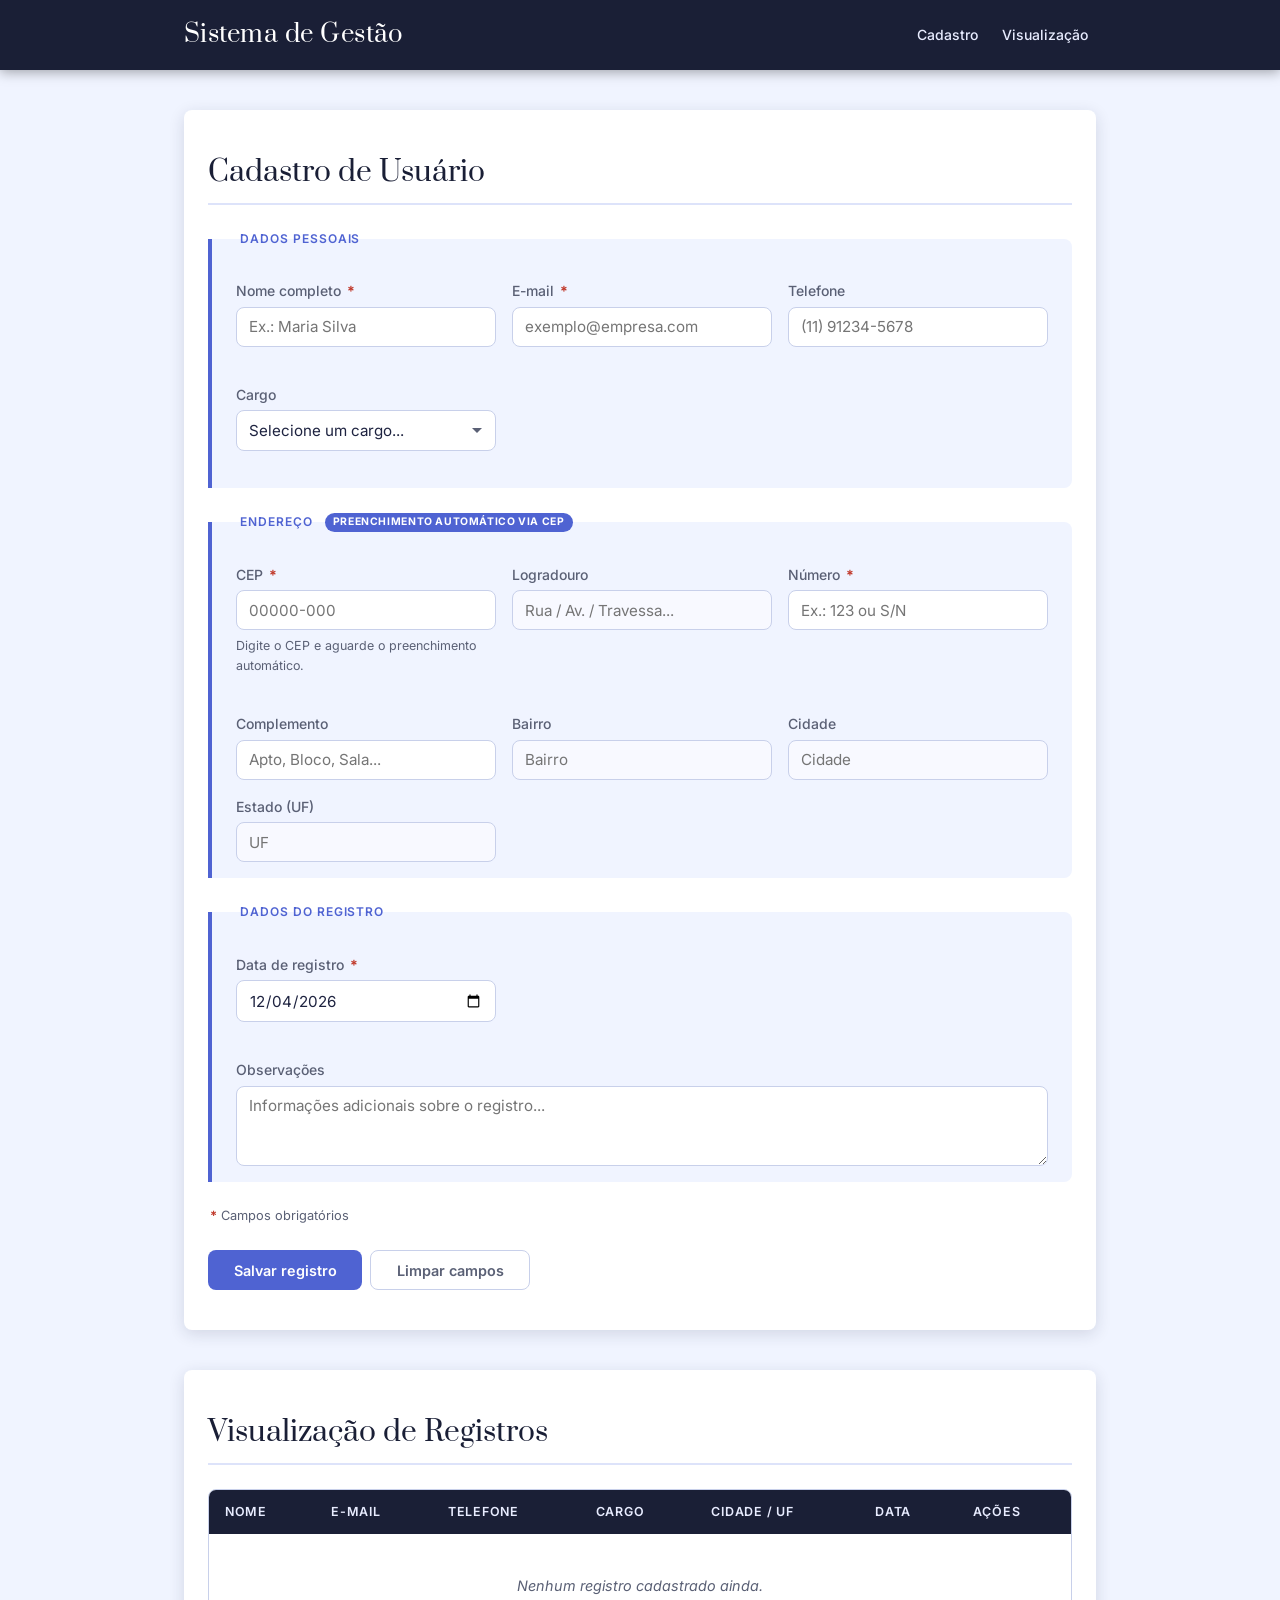
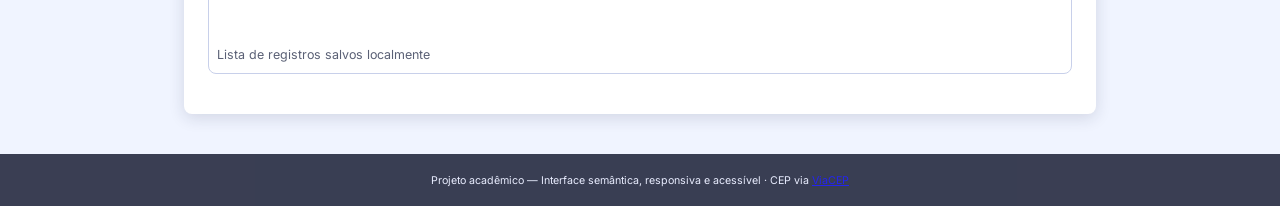
<file: Atividade Assincrona 2/index.html>
<!doctype html>
<html lang="pt-BR">
<head>
  <meta charset="utf-8" />
  <meta name="viewport" content="width=device-width, initial-scale=1" />
  <meta name="description" content="Sistema de Gestão — Cadastro e visualização de registros de usuários." />
  <title>Sistema de Gestão — Cadastro</title>
  <link rel="preconnect" href="https://fonts.googleapis.com">
  <link rel="preconnect" href="https://fonts.gstatic.com" crossorigin>
  <link href="https://fonts.googleapis.com/css2?family=Inter:wght@400;500;600&family=Prata&display=swap" rel="stylesheet">
  <link rel="stylesheet" href="styles.css">
</head>
<body>

  <header class="site-header">
    <div class="container">
      <h1>Sistema de Gestão</h1>
      <nav aria-label="Menu principal">
        <ul class="nav">
          <li><a href="#cadastro">Cadastro</a></li>
          <li><a href="#visualizacao">Visualização</a></li>
        </ul>
      </nav>
    </div>
  </header>

  <main class="container">

    <section id="cadastro" aria-labelledby="cadastro-title">
      <h2 id="cadastro-title">Cadastro de Usuário</h2>

      <!--
        novalidate: desativa a validação nativa do navegador para que
        todo o feedback seja controlado pelo módulo validacao.js,
        permitindo mensagens de erro customizadas e acessíveis.
      -->
      <form id="formCadastro" novalidate>

        <!-- ── Fieldset 1: Dados pessoais ── -->
        <fieldset>
          <legend>Dados pessoais</legend>
          <div class="form-grid">

            <div class="form-group">
              <label for="nome">Nome completo <span class="obrigatorio" aria-hidden="true">*</span></label>
              <input id="nome" name="nome" type="text"
                     required aria-required="true" minlength="3"
                     placeholder="Ex.: Maria Silva"
                     autocomplete="name" />
              <!-- Elemento de erro vinculado via aria-describedby no JS -->
              <span class="campo-erro" id="erro-nome" role="alert" aria-live="assertive"></span>
            </div>

            <div class="form-group">
              <label for="email">E-mail <span class="obrigatorio" aria-hidden="true">*</span></label>
              <input id="email" name="email" type="email"
                     required aria-required="true"
                     placeholder="exemplo@empresa.com"
                     autocomplete="email" />
              <span class="campo-erro" id="erro-email" role="alert" aria-live="assertive"></span>
            </div>

            <div class="form-group">
              <label for="telefone">Telefone</label>
              <input id="telefone" name="telefone" type="tel"
                     placeholder="(11) 91234-5678"
                     autocomplete="tel" />
              <span class="campo-erro" id="erro-telefone" role="alert" aria-live="assertive"></span>
            </div>

            <div class="form-group">
              <label for="cargo">Cargo</label>
              <select id="cargo" name="cargo">
                <option value="">Selecione um cargo...</option>
                <option value="Analista">Analista</option>
                <option value="Gerente">Gerente</option>
                <option value="Estagiário">Estagiário</option>
                <option value="Outro">Outro</option>
              </select>
              <span class="campo-erro" id="erro-cargo" role="alert" aria-live="assertive"></span>
            </div>

          </div>
        </fieldset>

        <!-- ── Fieldset 2: Endereço (com busca assíncrona via ViaCEP) ── -->
        <fieldset>
          <legend>Endereço <span class="badge-ajax">preenchimento automático via CEP</span></legend>
          <div class="form-grid">

            <div class="form-group">
              <label for="cep">CEP <span class="obrigatorio" aria-hidden="true">*</span></label>
              <!--
                O campo CEP dispara o evento "blur" (foco perdido),
                que aciona a função buscarCEP() → fetch() → ViaCEP API.
                aria-describedby aponta para a dica de uso.
              -->
              <div class="input-suffix-wrap">
                <input id="cep" name="cep" type="text"
                       required aria-required="true"
                       maxlength="9" placeholder="00000-000"
                       autocomplete="postal-code"
                       aria-describedby="cep-hint" />
                <span id="cep-spinner" class="spinner" aria-hidden="true" hidden></span>
              </div>
              <span id="cep-hint" class="campo-dica">Digite o CEP e aguarde o preenchimento automático.</span>
              <span class="campo-erro" id="erro-cep" role="alert" aria-live="assertive"></span>
            </div>

            <div class="form-group">
              <label for="logradouro">Logradouro</label>
              <input id="logradouro" name="logradouro" type="text"
                     placeholder="Rua / Av. / Travessa..."
                     autocomplete="street-address" readonly />
            </div>

            <div class="form-group">
              <label for="numero">Número <span class="obrigatorio" aria-hidden="true">*</span></label>
              <input id="numero" name="numero" type="text"
                     required aria-required="true"
                     placeholder="Ex.: 123 ou S/N" />
              <span class="campo-erro" id="erro-numero" role="alert" aria-live="assertive"></span>
            </div>

            <div class="form-group">
              <label for="complemento">Complemento</label>
              <input id="complemento" name="complemento" type="text"
                     placeholder="Apto, Bloco, Sala..." />
            </div>

            <div class="form-group">
              <label for="bairro">Bairro</label>
              <input id="bairro" name="bairro" type="text"
                     placeholder="Bairro" readonly />
            </div>

            <div class="form-group">
              <label for="cidade">Cidade</label>
              <input id="cidade" name="cidade" type="text"
                     placeholder="Cidade" readonly />
            </div>

            <div class="form-group">
              <label for="uf">Estado (UF)</label>
              <input id="uf" name="uf" type="text"
                     maxlength="2" placeholder="UF" readonly />
            </div>

          </div>
        </fieldset>

        <!-- ── Fieldset 3: Dados do registro ── -->
        <fieldset>
          <legend>Dados do registro</legend>
          <div class="form-grid">

            <div class="form-group">
              <label for="data">Data de registro <span class="obrigatorio" aria-hidden="true">*</span></label>
              <input id="data" name="data" type="date"
                     required aria-required="true" />
              <span class="campo-erro" id="erro-data" role="alert" aria-live="assertive"></span>
            </div>

            <div class="form-group fullwidth">
              <label for="observacoes">Observações</label>
              <textarea id="observacoes" name="observacoes" rows="3"
                placeholder="Informações adicionais sobre o registro..."></textarea>
            </div>

          </div>
        </fieldset>

        <p class="legenda-obrigatorio"><span class="obrigatorio" aria-hidden="true">*</span> Campos obrigatórios</p>

        <div class="form-actions">
          <button type="submit">Salvar registro</button>
          <button type="reset">Limpar campos</button>
        </div>

        <div id="mensagem" role="status" aria-live="polite" class="sr-only"></div>

      </form>
    </section>

    <!-- ── Seção de visualização ── -->
    <section id="visualizacao" aria-labelledby="visualizacao-title">
      <h2 id="visualizacao-title">Visualização de Registros</h2>

      <div class="table-wrap" aria-live="polite">
        <table id="tabelaRegistros">
          <caption>Lista de registros salvos localmente</caption>
          <thead>
            <tr>
              <th scope="col">Nome</th>
              <th scope="col">E-mail</th>
              <th scope="col">Telefone</th>
              <th scope="col">Cargo</th>
              <th scope="col">Cidade / UF</th>
              <th scope="col">Data</th>
              <th scope="col">Ações</th>
            </tr>
          </thead>
          <tbody>
            <!-- Linhas inseridas dinamicamente via JavaScript -->
          </tbody>
        </table>
      </div>
    </section>

  </main>

  <footer class="site-footer">
    <div class="container">
      <small>Projeto acadêmico — Interface semântica, responsiva e acessível · CEP via <a href="https://viacep.com.br" target="_blank" rel="noopener">ViaCEP</a></small>
    </div>
  </footer>

  <!-- Módulos JS carregados com defer para não bloquear o parser -->
  <script src="validacao.js?v=2" defer></script>
  <script src="cep.js?v=2" defer></script>
  <script src="script.js?v=2" defer></script>
</body>
</html>
</file>
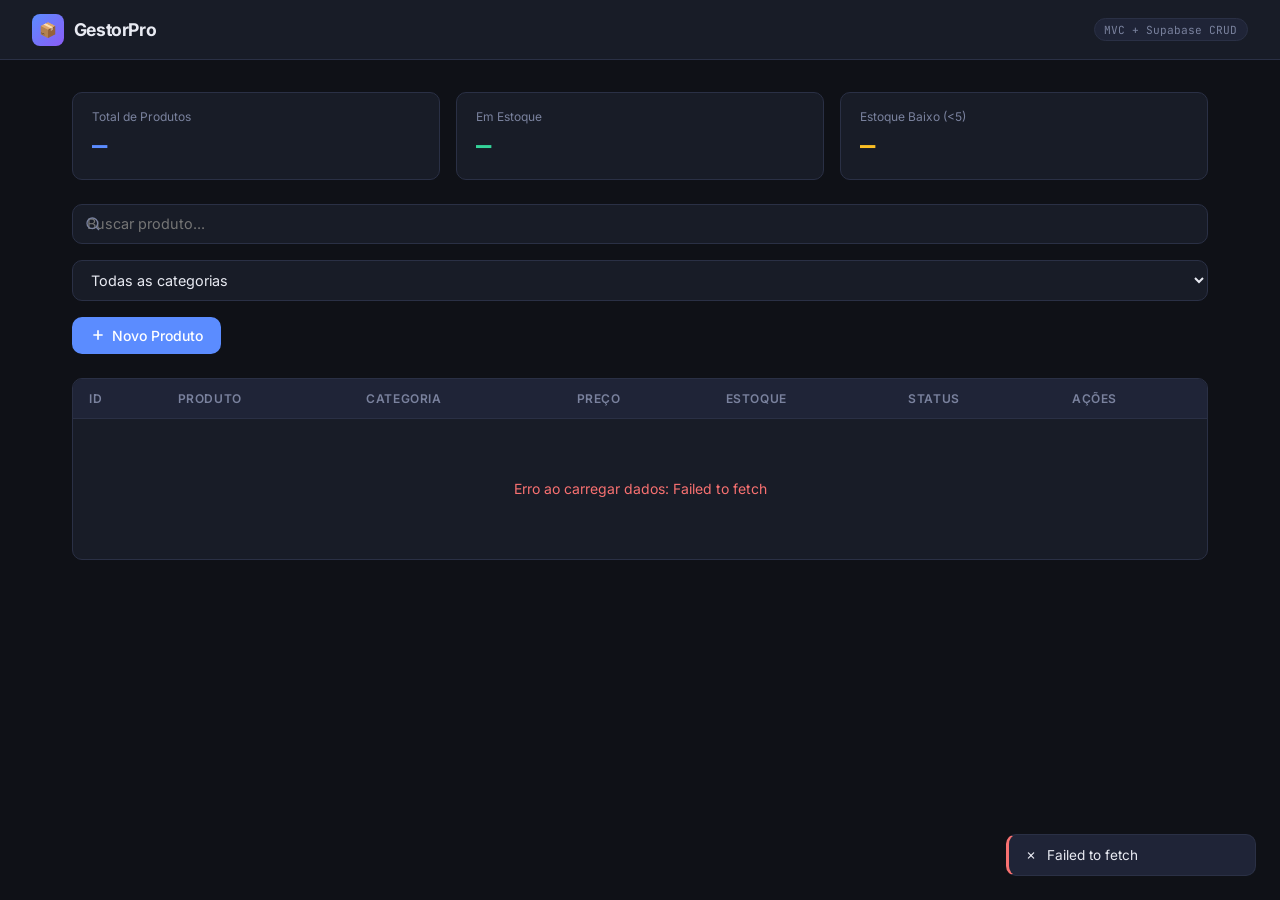
<file: Atividade Assincrona 4/public/index.html>
<!DOCTYPE html>
<html lang="pt-BR">
<head>
    <meta charset="UTF-8" />
    <meta name="viewport" content="width=device-width, initial-scale=1.0" />
    <title>GestorPro — Sistema de Gestão de Produtos</title>
    <link rel="preconnect" href="https://fonts.googleapis.com" />
    <link href="https://fonts.googleapis.com/css2?family=Inter:wght@300;400;500;600;700&family=JetBrains+Mono:wght@400;500&display=swap" rel="stylesheet" />
    <style>
        *, *::before, *::after { box-sizing: border-box; margin: 0; padding: 0; }

        :root {
            --bg: #0f1117;
            --surface: #181c27;
            --surface2: #1f2437;
            --border: #2a3045;
            --accent: #5b8cff;
            --accent-soft: rgba(91,140,255,.12);
            --green: #34d399;
            --red: #f87171;
            --yellow: #fbbf24;
            --text: #e8eaf2;
            --text-muted: #7a829e;
            --text-dim: #4a5270;
            --radius: 10px;
            --font: 'Inter', sans-serif;
            --mono: 'JetBrains Mono', monospace;
        }

        body {
            font-family: var(--font);
            background: var(--bg);
            color: var(--text);
            min-height: 100vh;
            display: flex;
            flex-direction: column;
        }

        /* ── Header ── */
        header {
            background: var(--surface);
            border-bottom: 1px solid var(--border);
            padding: 0 2rem;
            display: flex;
            align-items: center;
            justify-content: space-between;
            height: 60px;
            position: sticky;
            top: 0;
            z-index: 100;
        }
        .logo {
            display: flex;
            align-items: center;
            gap: .6rem;
            font-weight: 700;
            font-size: 1.1rem;
            letter-spacing: -.02em;
        }
        .logo-icon {
            width: 32px; height: 32px;
            background: linear-gradient(135deg, var(--accent), #8b5cf6);
            border-radius: 8px;
            display: flex; align-items: center; justify-content: center;
            font-size: .9rem;
        }
        .header-tag {
            font-family: var(--mono);
            font-size: .7rem;
            color: var(--text-muted);
            background: var(--surface2);
            border: 1px solid var(--border);
            padding: .2rem .6rem;
            border-radius: 20px;
        }

        /* ── Layout ── */
        main { flex: 1; max-width: 1200px; margin: 0 auto; width: 100%; padding: 2rem; }

        /* ── Toolbar ── */
        .toolbar {
            display: flex; gap: 1rem; align-items: center;
            margin-bottom: 1.5rem; flex-wrap: wrap;
        }
        .search-wrap {
            flex: 1; min-width: 220px; position: relative;
        }
        .search-wrap svg {
            position: absolute; left: .8rem; top: 50%; transform: translateY(-50%);
            color: var(--text-muted); pointer-events: none;
        }
        input[type="text"], input[type="number"], textarea, select {
            background: var(--surface);
            border: 1px solid var(--border);
            color: var(--text);
            border-radius: var(--radius);
            font-family: var(--font);
            font-size: .9rem;
            outline: none;
            transition: border-color .15s;
        }
        input[type="text"]:focus, input[type="number"]:focus,
        textarea:focus, select:focus {
            border-color: var(--accent);
        }
        .search-input {
            width: 100%; padding: .6rem .8rem .6rem 2.4rem;
        }
        select { padding: .6rem .8rem; cursor: pointer; }
        select option { background: var(--surface2); }

        /* ── Buttons ── */
        .btn {
            display: inline-flex; align-items: center; gap: .4rem;
            padding: .6rem 1.1rem; border-radius: var(--radius);
            font-family: var(--font); font-size: .875rem; font-weight: 500;
            border: none; cursor: pointer; transition: all .15s; white-space: nowrap;
        }
        .btn-primary { background: var(--accent); color: #fff; }
        .btn-primary:hover { background: #4a7df0; }
        .btn-ghost { background: var(--surface2); color: var(--text); border: 1px solid var(--border); }
        .btn-ghost:hover { border-color: var(--accent); color: var(--accent); }
        .btn-danger { background: rgba(248,113,113,.12); color: var(--red); border: 1px solid rgba(248,113,113,.2); }
        .btn-danger:hover { background: rgba(248,113,113,.2); }
        .btn-sm { padding: .35rem .7rem; font-size: .8rem; }
        .btn:disabled { opacity: .5; cursor: not-allowed; }

        /* ── Stats ── */
        .stats {
            display: grid; grid-template-columns: repeat(auto-fit, minmax(160px, 1fr));
            gap: 1rem; margin-bottom: 1.5rem;
        }
        .stat-card {
            background: var(--surface); border: 1px solid var(--border);
            border-radius: var(--radius); padding: 1rem 1.2rem;
        }
        .stat-label { font-size: .75rem; color: var(--text-muted); margin-bottom: .3rem; }
        .stat-value { font-size: 1.6rem; font-weight: 700; font-family: var(--mono); }
        .stat-value.blue { color: var(--accent); }
        .stat-value.green { color: var(--green); }
        .stat-value.yellow { color: var(--yellow); }

        /* ── Table ── */
        .table-wrap {
            background: var(--surface); border: 1px solid var(--border);
            border-radius: var(--radius); overflow: hidden;
        }
        table { width: 100%; border-collapse: collapse; }
        thead { background: var(--surface2); }
        th {
            padding: .75rem 1rem; text-align: left;
            font-size: .75rem; font-weight: 600; color: var(--text-muted);
            text-transform: uppercase; letter-spacing: .05em;
            border-bottom: 1px solid var(--border);
        }
        td {
            padding: .85rem 1rem; font-size: .875rem;
            border-bottom: 1px solid var(--border);
            vertical-align: middle;
        }
        tr:last-child td { border-bottom: none; }
        tr:hover td { background: rgba(255,255,255,.02); }

        .badge {
            display: inline-flex; align-items: center; gap: .3rem;
            padding: .2rem .6rem; border-radius: 20px; font-size: .72rem; font-weight: 500;
        }
        .badge-active { background: rgba(52,211,153,.12); color: var(--green); }
        .badge-inactive { background: rgba(248,113,113,.12); color: var(--red); }
        .badge-cat { background: var(--accent-soft); color: var(--accent); }

        .price { font-family: var(--mono); font-weight: 600; }
        .stock-low { color: var(--red); }
        .stock-ok { color: var(--green); }

        .actions { display: flex; gap: .4rem; }

        /* ── Modal ── */
        .modal-overlay {
            position: fixed; inset: 0; background: rgba(0,0,0,.6);
            backdrop-filter: blur(4px); z-index: 200;
            display: flex; align-items: center; justify-content: center;
            opacity: 0; pointer-events: none; transition: opacity .2s;
        }
        .modal-overlay.open { opacity: 1; pointer-events: all; }
        .modal {
            background: var(--surface); border: 1px solid var(--border);
            border-radius: 14px; width: 100%; max-width: 520px;
            padding: 1.8rem; transform: translateY(16px); transition: transform .2s;
            max-height: 90vh; overflow-y: auto;
        }
        .modal-overlay.open .modal { transform: translateY(0); }
        .modal-header {
            display: flex; align-items: center; justify-content: space-between;
            margin-bottom: 1.4rem;
        }
        .modal-title { font-size: 1.05rem; font-weight: 600; }
        .modal-close {
            background: var(--surface2); border: 1px solid var(--border);
            color: var(--text-muted); border-radius: 6px;
            width: 30px; height: 30px; cursor: pointer;
            display: flex; align-items: center; justify-content: center; font-size: 1rem;
        }
        .modal-close:hover { color: var(--text); }

        .form-grid { display: grid; gap: 1rem; }
        .form-row { display: grid; grid-template-columns: 1fr 1fr; gap: 1rem; }
        .form-group { display: flex; flex-direction: column; gap: .4rem; }
        label { font-size: .8rem; font-weight: 500; color: var(--text-muted); }
        input[type="text"], input[type="number"], textarea, select { width: 100%; padding: .65rem .85rem; }
        textarea { resize: vertical; min-height: 70px; }

        .form-actions {
            display: flex; gap: .75rem; justify-content: flex-end; margin-top: 1.2rem;
        }

        /* ── Toast ── */
        #toast-container {
            position: fixed; bottom: 1.5rem; right: 1.5rem; z-index: 300;
            display: flex; flex-direction: column; gap: .5rem;
        }
        .toast {
            background: var(--surface2); border: 1px solid var(--border);
            border-radius: var(--radius); padding: .75rem 1rem;
            font-size: .85rem; display: flex; align-items: center; gap: .6rem;
            animation: slideIn .2s ease; min-width: 250px;
        }
        .toast.success { border-left: 3px solid var(--green); }
        .toast.error { border-left: 3px solid var(--red); }
        @keyframes slideIn { from { opacity:0; transform:translateX(20px); } to { opacity:1; transform:none; } }

        /* ── Empty / Loading ── */
        .empty {
            text-align: center; padding: 3rem 1rem; color: var(--text-muted);
        }
        .empty svg { margin-bottom: .8rem; opacity: .3; }
        .spinner {
            width: 32px; height: 32px; border: 3px solid var(--border);
            border-top-color: var(--accent); border-radius: 50%;
            animation: spin .7s linear infinite; margin: 2rem auto;
        }
        @keyframes spin { to { transform: rotate(360deg); } }

        /* ── Confirm modal ── */
        .confirm-body { text-align: center; padding: .5rem 0 1rem; }
        .confirm-body p { color: var(--text-muted); font-size: .9rem; margin-top: .5rem; }
        .confirm-name { color: var(--text); font-weight: 600; }

        @media (max-width: 640px) {
            main { padding: 1rem; }
            .form-row { grid-template-columns: 1fr; }
            th:nth-child(3), td:nth-child(3) { display: none; }
        }
    </style>
</head>
<body>

<header>
    <div class="logo">
        <div class="logo-icon">📦</div>
        GestorPro
    </div>
    <span class="header-tag">MVC + Supabase CRUD</span>
</header>

<main>
    <!-- Stats -->
    <div class="stats" id="stats">
        <div class="stat-card">
            <div class="stat-label">Total de Produtos</div>
            <div class="stat-value blue" id="stat-total">—</div>
        </div>
        <div class="stat-card">
            <div class="stat-label">Em Estoque</div>
            <div class="stat-value green" id="stat-instock">—</div>
        </div>
        <div class="stat-card">
            <div class="stat-label">Estoque Baixo (&lt;5)</div>
            <div class="stat-value yellow" id="stat-low">—</div>
        </div>
    </div>

    <!-- Toolbar -->
    <div class="toolbar">
        <div class="search-wrap">
            <svg width="16" height="16" fill="none" stroke="currentColor" stroke-width="2" viewBox="0 0 24 24">
                <circle cx="11" cy="11" r="8"/><path d="m21 21-4.35-4.35"/>
            </svg>
            <input class="search-input" type="text" id="search" placeholder="Buscar produto..." />
        </div>
        <select id="filter-cat">
            <option value="">Todas as categorias</option>
        </select>
        <button class="btn btn-primary" id="btn-new">
            <svg width="16" height="16" fill="none" stroke="currentColor" stroke-width="2.5" viewBox="0 0 24 24"><path d="M12 5v14M5 12h14"/></svg>
            Novo Produto
        </button>
    </div>

    <!-- Table -->
    <div class="table-wrap">
        <table>
            <thead>
                <tr>
                    <th>ID</th>
                    <th>Produto</th>
                    <th>Categoria</th>
                    <th>Preço</th>
                    <th>Estoque</th>
                    <th>Status</th>
                    <th>Ações</th>
                </tr>
            </thead>
            <tbody id="table-body">
                <tr><td colspan="7"><div class="spinner"></div></td></tr>
            </tbody>
        </table>
    </div>
</main>

<!-- Modal: Form -->
<div class="modal-overlay" id="modal-form">
    <div class="modal">
        <div class="modal-header">
            <span class="modal-title" id="modal-title">Novo Produto</span>
            <button class="modal-close" id="btn-close-form">✕</button>
        </div>
        <div class="form-grid">
            <div class="form-group">
                <label for="f-nome">Nome do Produto *</label>
                <input type="text" id="f-nome" placeholder="Ex: Notebook Dell Inspiron" />
            </div>
            <div class="form-group">
                <label for="f-descricao">Descrição</label>
                <textarea id="f-descricao" placeholder="Descrição do produto..."></textarea>
            </div>
            <div class="form-row">
                <div class="form-group">
                    <label for="f-preco">Preço (R$) *</label>
                    <input type="number" id="f-preco" step="0.01" min="0" placeholder="0,00" />
                </div>
                <div class="form-group">
                    <label for="f-estoque">Qtd. Estoque *</label>
                    <input type="number" id="f-estoque" min="0" placeholder="0" />
                </div>
            </div>
            <div class="form-row">
                <div class="form-group">
                    <label for="f-categoria">Categoria</label>
                    <select id="f-categoria">
                        <option value="">Sem categoria</option>
                    </select>
                </div>
                <div class="form-group">
                    <label for="f-ativo">Status</label>
                    <select id="f-ativo">
                        <option value="true">Ativo</option>
                        <option value="false">Inativo</option>
                    </select>
                </div>
            </div>
        </div>
        <div class="form-actions">
            <button class="btn btn-ghost" id="btn-cancel-form">Cancelar</button>
            <button class="btn btn-primary" id="btn-save">Salvar</button>
        </div>
    </div>
</div>

<!-- Modal: Confirm Delete -->
<div class="modal-overlay" id="modal-confirm">
    <div class="modal" style="max-width:380px">
        <div class="modal-header">
            <span class="modal-title">Confirmar exclusão</span>
            <button class="modal-close" id="btn-close-confirm">✕</button>
        </div>
        <div class="confirm-body">
            <svg width="44" height="44" fill="none" stroke="#f87171" stroke-width="1.5" viewBox="0 0 24 24">
                <path d="M12 9v4m0 4h.01M10.29 3.86 1.82 18a2 2 0 0 0 1.71 3h16.94a2 2 0 0 0 1.71-3L13.71 3.86a2 2 0 0 0-3.42 0z"/>
            </svg>
            <p>Deseja excluir o produto<br/><span class="confirm-name" id="confirm-name"></span>?<br/>Esta ação não pode ser desfeita.</p>
        </div>
        <div class="form-actions">
            <button class="btn btn-ghost" id="btn-cancel-confirm">Cancelar</button>
            <button class="btn btn-danger" id="btn-confirm-delete">Excluir</button>
        </div>
    </div>
</div>

<!-- Toast container -->
<div id="toast-container"></div>

<script type="module">
// ══════════════════════════════════════════════════════════════
// View Layer (V do MVC)
// Responsável pela renderização da interface e interação com o usuário.
// Delega toda lógica de negócio ao Controller.
// ══════════════════════════════════════════════════════════════

import { ProdutoController } from '../src/controllers/ProdutoController.js';

const controller = new ProdutoController();

// ── State ──────────────────────────────────────────────────────
let produtos = [];
let categorias = [];
let editingId = null;
let deletingId = null;
let deleteTimer = null;

// ── DOM refs ──────────────────────────────────────────────────
const tbody = document.getElementById('table-body');
const searchInput = document.getElementById('search');
const filterCat = document.getElementById('filter-cat');
const modalForm = document.getElementById('modal-form');
const modalConfirm = document.getElementById('modal-confirm');
const modalTitle = document.getElementById('modal-title');
const confirmName = document.getElementById('confirm-name');

// ── Toast ──────────────────────────────────────────────────────
function toast(msg, type = 'success') {
    const el = document.createElement('div');
    el.className = `toast ${type}`;
    el.innerHTML = `<span>${type === 'success' ? '✓' : '✗'}</span> ${msg}`;
    document.getElementById('toast-container').appendChild(el);
    setTimeout(() => el.remove(), 3500);
}

// ── Modal helpers ──────────────────────────────────────────────
function openModal(el)  { el.classList.add('open'); }
function closeModal(el) { el.classList.remove('open'); }

// ── Render stats ───────────────────────────────────────────────
function renderStats(list) {
    document.getElementById('stat-total').textContent = list.length;
    document.getElementById('stat-instock').textContent = list.filter(p => p.quantidade_estoque > 0).length;
    document.getElementById('stat-low').textContent = list.filter(p => p.quantidade_estoque > 0 && p.quantidade_estoque < 5).length;
}

// ── Render table ───────────────────────────────────────────────
function renderTable(list) {
    renderStats(list);

    const catFilter = filterCat.value;
    const filtered = catFilter ? list.filter(p => String(p.categoria_id) === catFilter) : list;

    if (!filtered.length) {
        tbody.innerHTML = `
            <tr><td colspan="7">
                <div class="empty">
                    <svg width="40" height="40" fill="none" stroke="currentColor" stroke-width="1.2" viewBox="0 0 24 24">
                        <path d="M20 7H4a2 2 0 0 0-2 2v10a2 2 0 0 0 2 2h16a2 2 0 0 0 2-2V9a2 2 0 0 0-2-2z"/><path d="M16 3H8l-2 4h12l-2-4z"/>
                    </svg>
                    <p>Nenhum produto encontrado.</p>
                </div>
            </td></tr>`;
        return;
    }

    tbody.innerHTML = filtered.map(p => {
        const preco = `R$ ${p.preco.toFixed(2).replace('.', ',')}`;
        const stockClass = p.quantidade_estoque < 5 ? 'stock-low' : 'stock-ok';
        const statusBadge = p.ativo
            ? `<span class="badge badge-active">● Ativo</span>`
            : `<span class="badge badge-inactive">● Inativo</span>`;
        const catBadge = p.categoria_nome
            ? `<span class="badge badge-cat">${p.categoria_nome}</span>`
            : `<span style="color:var(--text-dim)">—</span>`;

        return `
        <tr>
            <td><span style="font-family:var(--mono);color:var(--text-dim)">#${p.id}</span></td>
            <td>
                <div style="font-weight:500">${p.nome}</div>
                ${p.descricao ? `<div style="font-size:.78rem;color:var(--text-muted);margin-top:.2rem">${p.descricao.substring(0,55)}${p.descricao.length>55?'…':''}</div>` : ''}
            </td>
            <td>${catBadge}</td>
            <td><span class="price">${preco}</span></td>
            <td><span class="${stockClass}" style="font-family:var(--mono);font-weight:500">${p.quantidade_estoque}</span></td>
            <td>${statusBadge}</td>
            <td>
                <div class="actions">
                    <button class="btn btn-ghost btn-sm" onclick="editProduto(${p.id})">✎ Editar</button>
                    <button class="btn btn-danger btn-sm" onclick="confirmDelete(${p.id}, '${p.nome.replace(/'/g,"\\'")}')">✕</button>
                </div>
            </td>
        </tr>`;
    }).join('');
}

// ── Populate category selects ──────────────────────────────────
function populateCats(cats) {
    const opts = cats.map(c => `<option value="${c.id}">${c.nome}</option>`).join('');
    filterCat.innerHTML = '<option value="">Todas as categorias</option>' + opts;
    document.getElementById('f-categoria').innerHTML = '<option value="">Sem categoria</option>' + opts;
}

// ── Load all data ──────────────────────────────────────────────
async function loadAll(search = '') {
    tbody.innerHTML = '<tr><td colspan="7"><div class="spinner"></div></td></tr>';
    try {
        [produtos, categorias] = await Promise.all([
            controller.handleRequest('GET_ALL', { search }),
            controller.handleRequest('GET_CATS')
        ]);
        populateCats(categorias);
        renderTable(produtos);
    } catch (e) {
        tbody.innerHTML = `<tr><td colspan="7"><div class="empty"><p style="color:var(--red)">Erro ao carregar dados: ${e.message}</p></div></td></tr>`;
        toast(e.message, 'error');
    }
}

// ── Search debounce ────────────────────────────────────────────
let searchTimer;
searchInput.addEventListener('input', () => {
    clearTimeout(searchTimer);
    searchTimer = setTimeout(() => loadAll(searchInput.value), 350);
});
filterCat.addEventListener('change', () => renderTable(produtos));

// ── Form: open/close ───────────────────────────────────────────
document.getElementById('btn-new').addEventListener('click', () => {
    editingId = null;
    modalTitle.textContent = 'Novo Produto';
    ['f-nome','f-descricao','f-preco','f-estoque'].forEach(id => document.getElementById(id).value = '');
    document.getElementById('f-categoria').value = '';
    document.getElementById('f-ativo').value = 'true';
    openModal(modalForm);
});

['btn-close-form','btn-cancel-form'].forEach(id => {
    document.getElementById(id).addEventListener('click', () => closeModal(modalForm));
});

// ── Edit produto (exposta globalmente para onclick inline) ─────
window.editProduto = async (id) => {
    try {
        const p = await controller.handleRequest('GET_ONE', { id });
        editingId = id;
        modalTitle.textContent = 'Editar Produto';
        document.getElementById('f-nome').value = p.nome;
        document.getElementById('f-descricao').value = p.descricao || '';
        document.getElementById('f-preco').value = p.preco;
        document.getElementById('f-estoque').value = p.quantidade_estoque;
        document.getElementById('f-categoria').value = p.categoria_id || '';
        document.getElementById('f-ativo').value = String(p.ativo);
        openModal(modalForm);
    } catch (e) { toast(e.message, 'error'); }
};

// ── Save (Create / Update) ─────────────────────────────────────
document.getElementById('btn-save').addEventListener('click', async () => {
    const btn = document.getElementById('btn-save');
    const body = {
        nome: document.getElementById('f-nome').value,
        descricao: document.getElementById('f-descricao').value,
        preco: parseFloat(document.getElementById('f-preco').value),
        quantidade_estoque: parseInt(document.getElementById('f-estoque').value),
        categoria_id: document.getElementById('f-categoria').value || null,
        ativo: document.getElementById('f-ativo').value === 'true'
    };

    btn.disabled = true;
    btn.textContent = 'Salvando…';

    try {
        if (editingId) {
            await controller.handleRequest('PUT', { id: editingId, body });
            toast('Produto atualizado com sucesso!');
        } else {
            await controller.handleRequest('POST', { body });
            toast('Produto criado com sucesso!');
        }
        closeModal(modalForm);
        await loadAll(searchInput.value);
    } catch (e) {
        toast(e.message, 'error');
    } finally {
        btn.disabled = false;
        btn.textContent = 'Salvar';
    }
});

// ── Delete confirm ─────────────────────────────────────────────
window.confirmDelete = (id, nome) => {
    deletingId = id;
    confirmName.textContent = nome;
    openModal(modalConfirm);
};

['btn-close-confirm','btn-cancel-confirm'].forEach(id => {
    document.getElementById(id).addEventListener('click', () => closeModal(modalConfirm));
});

document.getElementById('btn-confirm-delete').addEventListener('click', async () => {
    const btn = document.getElementById('btn-confirm-delete');
    btn.disabled = true;
    try {
        const res = await controller.handleRequest('DELETE', { id: deletingId });
        toast(res.message);
        closeModal(modalConfirm);
        await loadAll(searchInput.value);
    } catch (e) {
        toast(e.message, 'error');
    } finally {
        btn.disabled = false;
    }
});

// ── Close modal on backdrop click ──────────────────────────────
[modalForm, modalConfirm].forEach(m => {
    m.addEventListener('click', e => { if (e.target === m) closeModal(m); });
});

// ── Bootstrap ──────────────────────────────────────────────────
loadAll();
</script>
</body>
</html>
</file>
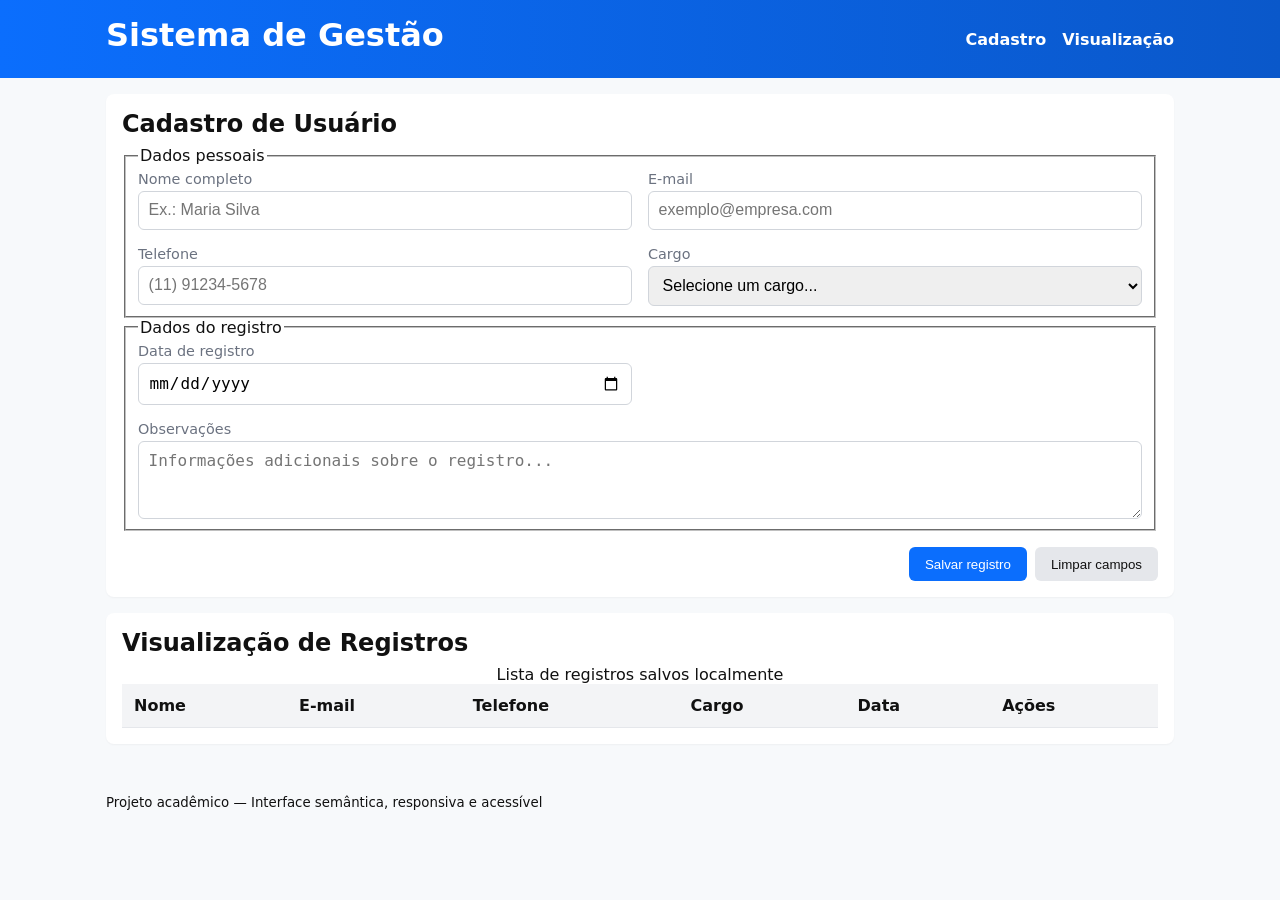
<file: ATIVIDADES/Atividade Assincrona 1/index.html>
<!doctype html>
<html lang="pt-BR">
<head>
  <meta charset="utf-8" />
  <meta name="viewport" content="width=device-width, initial-scale=1" />
  <meta name="description" content="Sistema de Gestão — Cadastro e visualização de registros de usuários." />
  <title>Sistema de Gestão — Cadastro</title>
  <link rel="preconnect" href="https://fonts.googleapis.com">
  <link rel="preconnect" href="https://fonts.gstatic.com" crossorigin>
  <link href="https://fonts.googleapis.com/css2?family=Inter:wght@400;500;600&family=Prata&display=swap" rel="stylesheet">
  <link rel="stylesheet" href="styles.css">
</head>
<body>
 
  <!-- ── Cabeçalho semântico com <header> e <nav> ── -->
  <header class="site-header">
    <div class="container">
      <h1>Sistema de Gestão</h1>
      <nav aria-label="Menu principal">
        <ul class="nav">
          <li><a href="#cadastro">Cadastro</a></li>
          <li><a href="#visualizacao">Visualização</a></li>
        </ul>
      </nav>
    </div>
  </header>
 
  <!-- ── Conteúdo principal: <main> identifica a área central ── -->
  <main class="container">
 
    <!-- ── <section> agrupa conteúdo temático relacionado ── -->
    <section id="cadastro" aria-labelledby="cadastro-title">
      <h2 id="cadastro-title">Cadastro de Usuário</h2>
 
      <!--
        <form>: elemento semântico de coleta de dados.
        novalidate: desativa validação nativa para controle via JS
        com reportValidity(), mantendo feedback acessível.
      -->
      <form id="formCadastro" novalidate>
 
        <!--
          <fieldset> + <legend>: agrupa campos relacionados
          semanticamente, auxiliando leitores de tela a
          contextualizar cada grupo de entradas.
        -->
        <fieldset>
          <legend>Dados pessoais</legend>
          <div class="form-grid">
 
            <div class="form-group">
              <!-- <label for="..."> vincula explicitamente o rótulo ao controle -->
              <label for="nome">Nome completo</label>
              <input
                id="nome" name="nome" type="text"
                required aria-required="true"
                minlength="2"
                placeholder="Ex.: Maria Silva"
                autocomplete="name"
              />
            </div>
 
            <div class="form-group">
              <label for="email">E-mail</label>
              <input
                id="email" name="email" type="email"
                required aria-required="true"
                placeholder="exemplo@empresa.com"
                autocomplete="email"
              />
            </div>
 
            <div class="form-group">
              <label for="telefone">Telefone</label>
              <input
                id="telefone" name="telefone" type="tel"
                pattern="[0-9\-\s()+]{6,}"
                placeholder="(11) 91234-5678"
                autocomplete="tel"
              />
            </div>
 
            <div class="form-group">
              <label for="cargo">Cargo</label>
              <!-- <select> provê lista de opções semântica e acessível por teclado -->
              <select id="cargo" name="cargo">
                <option value="">Selecione um cargo...</option>
                <option value="Analista">Analista</option>
                <option value="Gerente">Gerente</option>
                <option value="Estagiário">Estagiário</option>
                <option value="Outro">Outro</option>
              </select>
            </div>
 
          </div>
        </fieldset>
 
        <fieldset>
          <legend>Dados do registro</legend>
          <div class="form-grid">
 
            <div class="form-group">
              <label for="data">Data de registro</label>
              <input id="data" name="data" type="date" required aria-required="true" />
            </div>
 
            <div class="form-group fullwidth">
              <label for="observacoes">Observações</label>
              <!-- <textarea> para texto longo: semântico e redimensionável -->
              <textarea id="observacoes" name="observacoes" rows="3"
                placeholder="Informações adicionais sobre o registro..."></textarea>
            </div>
 
          </div>
        </fieldset>
 
        <div class="form-actions">
          <!-- type="submit" e type="reset" têm semântica nativa clara -->
          <button type="submit">Salvar registro</button>
          <button type="reset">Limpar campos</button>
        </div>
 
        <!--
          role="status" + aria-live="polite": garante que leitores
          de tela anunciem a mensagem ao usuário sem interromper o fluxo.
        -->
        <div id="mensagem" role="status" aria-live="polite" class="sr-only"></div>
 
      </form>
    </section>
 
    <!-- ── Segunda seção: visualização dos dados ── -->
    <section id="visualizacao" aria-labelledby="visualizacao-title">
      <h2 id="visualizacao-title">Visualização de Registros</h2>
 
      <!--
        aria-live="polite": notifica leitores de tela sobre
        atualizações dinâmicas na listagem.
      -->
      <div class="table-wrap" aria-live="polite">
 
        <!--
          <table> com <caption>, <thead>, <tbody>:
          estrutura semântica completa para dados tabulares.
          scope="col" nos <th> melhora a navegação por teclado/AT.
        -->
        <table id="tabelaRegistros">
          <caption>Lista de registros salvos localmente</caption>
          <thead>
            <tr>
              <th scope="col">Nome</th>
              <th scope="col">E-mail</th>
              <th scope="col">Telefone</th>
              <th scope="col">Cargo</th>
              <th scope="col">Data</th>
              <th scope="col">Ações</th>
            </tr>
          </thead>
          <tbody>
            <!-- Linhas inseridas dinamicamente via JavaScript -->
          </tbody>
        </table>
 
      </div>
    </section>
 
  </main>
 
  <!-- ── <footer> identifica o rodapé do documento ── -->
  <footer class="site-footer">
    <div class="container">
      <small>Projeto acadêmico — Interface semântica, responsiva e acessível</small>
    </div>
  </footer>
 
  <!-- defer: carrega o script após o HTML, sem bloquear o parser -->
  <script src="script.js" defer></script>
</body>
</html>
</file>
<file: Atividade Assincrona 2/styles.css>
/* ============================================================
   Sistema de Gestão — styles.css
   Design: semântico, responsivo e acessível (WCAG 2.1 AA)
   ============================================================ */

/* ---------- 1. Reset & Custom Properties ------------------- */
*, *::before, *::after {
  box-sizing: border-box;
  margin: 0;
  padding: 0;
}

:root {
  --color-bg:          #f0f4ff;
  --color-surface:     #ffffff;
  --color-header-bg:   #1a1f36;
  --color-header-text: #e8ecff;
  --color-accent:      #4f63d2;
  --color-accent-dark: #3a4eb8;
  --color-accent-light:#dde3fa;
  --color-text:        #1e2340;
  --color-muted:       #5a6075;
  --color-border:      #c8d0ea;
  --color-error:       #c0392b;
  --color-success:     #1e7e34;
  --color-danger-bg:   #fdecea;
  --color-success-bg:  #eafaf1;

  --radius:   8px;
  --shadow-sm: 0 1px 4px rgba(30,35,64,.10);
  --shadow-md: 0 4px 16px rgba(30,35,64,.14);

  --font-display: 'Prata', Georgia, serif;
  --font-body:    'Inter', system-ui, sans-serif;

  --space-xs:  .25rem;
  --space-sm:  .5rem;
  --space-md:  1rem;
  --space-lg:  1.5rem;
  --space-xl:  2.5rem;
}

/* ---------- 2. Base ---------------------------------------- */
html {
  scroll-behavior: smooth;
}

body {
  font-family: var(--font-body);
  font-size: 1rem;
  line-height: 1.6;
  color: var(--color-text);
  background: var(--color-bg);
  min-height: 100vh;
  display: flex;
  flex-direction: column;
}

@import url('https://fonts.googleapis.com/css2?family=Inter:wght@400;500;600&family=Prata&display=swap');

/* ---------- 3. Acessibilidade ------------------------------ */
.sr-only {
  position: absolute;
  width: 1px;
  height: 1px;
  padding: 0;
  overflow: hidden;
  clip: rect(0,0,0,0);
  white-space: nowrap;
  border: 0;
}

:focus-visible {
  outline: 3px solid var(--color-accent);
  outline-offset: 3px;
  border-radius: 3px;
}

@media (prefers-reduced-motion: reduce) {
  *, *::before, *::after {
    animation-duration: .01ms !important;
    transition-duration: .01ms !important;
  }
}

/* ---------- 4. Layout Helpers ------------------------------ */
.container {
  width: 100%;
  max-width: 960px;
  margin-inline: auto;
  padding-inline: var(--space-lg);
}

/* ---------- 5. Header -------------------------------------- */
.site-header {
  background: var(--color-header-bg);
  color: var(--color-header-text);
  padding-block: var(--space-md);
  position: sticky;
  top: 0;
  z-index: 100;
  box-shadow: 0 2px 12px rgba(0,0,0,.35);
}

.site-header .container {
  display: flex;
  align-items: center;
  justify-content: space-between;
  gap: var(--space-md);
}

.site-header h1 {
  font-family: var(--font-display);
  font-size: clamp(1.1rem, 4vw, 1.5rem);
  font-weight: 400;
  letter-spacing: .02em;
  color: #ffffff;
}

/* ---------- 6. Navegação ----------------------------------- */
.nav {
  list-style: none;
  display: flex;
  gap: var(--space-sm);
}

.nav a {
  color: var(--color-header-text);
  text-decoration: none;
  font-size: .875rem;
  font-weight: 500;
  padding: var(--space-xs) var(--space-sm);
  border-radius: var(--radius);
  transition: background .2s, color .2s;
}

.nav a:hover,
.nav a:focus-visible {
  background: rgba(255,255,255,.15);
  color: #ffffff;
}

/* ---------- 7. Main / Sections ----------------------------- */
main {
  flex: 1;
  padding-block: var(--space-xl);
  display: flex;
  flex-direction: column;
  gap: var(--space-xl);
}

section {
  background: var(--color-surface);
  border-radius: var(--radius);
  padding: var(--space-xl) var(--space-lg);
  box-shadow: var(--shadow-md);
}

section h2 {
  font-family: var(--font-display);
  font-size: clamp(1.25rem, 4vw, 1.75rem);
  font-weight: 400;
  color: var(--color-header-bg);
  margin-bottom: var(--space-lg);
  padding-bottom: var(--space-sm);
  border-bottom: 2px solid var(--color-accent-light);
}

/* ---------- 8. Fieldset / Legend --------------------------- */
fieldset {
  border: none;
  border-left: 4px solid var(--color-accent);
  padding: var(--space-md) var(--space-lg);
  margin-bottom: var(--space-lg);
  background: var(--color-bg);
  border-radius: 0 var(--radius) var(--radius) 0;
}

legend {
  display: block;
  font-size: .75rem;
  font-weight: 600;
  text-transform: uppercase;
  letter-spacing: .08em;
  color: var(--color-accent);
  padding-inline: var(--space-xs);
  width: 100%;
  margin-bottom: var(--space-md);
}

/* ---------- 9. Form Grid ----------------------------------- */
.form-grid {
  display: grid;
  grid-template-columns: repeat(auto-fit, minmax(220px, 1fr));
  gap: var(--space-md);
  justify-content: start;
  justify-items: stretch;
}

.form-group {
  display: flex;
  flex-direction: column;
  gap: var(--space-xs);
  justify-self: stretch;
}

.form-group.fullwidth {
  grid-column: 1 / -1;
}

/* ---------- 10. Labels & Inputs ---------------------------- */
label {
  font-size: .875rem;
  font-weight: 500;
  color: var(--color-muted);
}

input[type="text"],
input[type="email"],
input[type="tel"],
input[type="date"],
select,
textarea {
  width: 100%;
  padding: .6rem .75rem;
  font-family: var(--font-body);
  font-size: .95rem;
  color: var(--color-text);
  background: var(--color-surface);
  border: 1.5px solid var(--color-border);
  border-radius: var(--radius);
  transition: border-color .2s, box-shadow .2s;
  appearance: none;
  text-align: left;
  direction: ltr;
}

input:hover, select:hover, textarea:hover {
  border-color: var(--color-accent);
}

input:focus-visible,
select:focus-visible,
textarea:focus-visible {
  border-color: var(--color-accent);
  box-shadow: 0 0 0 3px rgba(79,99,210,.2);
  outline: none;
}

/* Validação nativa */
input:invalid:not(:placeholder-shown),
input:user-invalid {
  border-color: var(--color-error);
}

select {
  background-image: url("data:image/svg+xml,%3Csvg xmlns='http://www.w3.org/2000/svg' width='12' height='8' viewBox='0 0 12 8'%3E%3Cpath fill='%235a6075' d='M1 1l5 5 5-5'/%3E%3C/svg%3E");
  background-repeat: no-repeat;
  background-position: right .75rem center;
  padding-right: 2.25rem;
  cursor: pointer;
}

textarea {
  resize: vertical;
  min-height: 80px;
}

/* ---------- 11. Botões ------------------------------------- */
.form-actions {
  display: flex;
  gap: var(--space-sm);
  padding-top: var(--space-sm);
  flex-wrap: wrap;
}

button[type="submit"],
button[type="reset"] {
  font-family: var(--font-body);
  font-size: .9rem;
  font-weight: 600;
  padding: .65rem 1.6rem;
  border: none;
  border-radius: var(--radius);
  cursor: pointer;
  transition: background .2s, transform .1s, box-shadow .2s;
}

button[type="submit"] {
  background: var(--color-accent);
  color: #ffffff;
}

button[type="submit"]:hover {
  background: var(--color-accent-dark);
  box-shadow: 0 4px 12px rgba(79,99,210,.35);
}

button[type="submit"]:active {
  transform: translateY(1px);
}

button[type="reset"] {
  background: transparent;
  color: var(--color-muted);
  border: 1.5px solid var(--color-border);
}

button[type="reset"]:hover {
  border-color: var(--color-accent);
  color: var(--color-accent);
}

/* ---------- 12. Mensagem de feedback ----------------------- */
#mensagem {
  margin-top: var(--space-md);
  padding: .75rem var(--space-md);
  border-radius: var(--radius);
  font-size: .9rem;
  font-weight: 500;
}

#mensagem.sucesso {
  background: var(--color-success-bg);
  color: var(--color-success);
  border: 1px solid #a3d9b1;
}

#mensagem.erro {
  background: var(--color-danger-bg);
  color: var(--color-error);
  border: 1px solid #f5c6c2;
}

/* ---------- 13. Tabela ------------------------------------- */
.table-wrap {
  overflow-x: auto;
  border-radius: var(--radius);
  border: 1px solid var(--color-border);
}

table {
  width: 100%;
  border-collapse: collapse;
  font-size: .9rem;
}

caption {
  caption-side: bottom;
  font-size: .78rem;
  color: var(--color-muted);
  padding: var(--space-sm);
  text-align: left;
}

thead {
  background: var(--color-header-bg);
  color: var(--color-header-text);
}

thead th {
  padding: .75rem 1rem;
  text-align: left;
  font-size: .78rem;
  font-weight: 600;
  text-transform: uppercase;
  letter-spacing: .06em;
  white-space: nowrap;
}

tbody tr {
  border-bottom: 1px solid var(--color-border);
  transition: background .15s;
}

tbody tr:last-child {
  border-bottom: none;
}

tbody tr:hover {
  background: var(--color-accent-light);
}

tbody td {
  padding: .7rem 1rem;
  vertical-align: middle;
  color: var(--color-text);
}

/* Estado vazio */
.vazio td {
  text-align: center;
  color: var(--color-muted);
  font-style: italic;
  padding: var(--space-xl);
}

/* Botão excluir na tabela */
.btn-excluir {
  background: transparent;
  border: 1.5px solid var(--color-error);
  color: var(--color-error);
  font-size: .78rem;
  font-weight: 600;
  padding: .3rem .75rem;
  border-radius: var(--radius);
  cursor: pointer;
  transition: background .2s, color .2s;
  white-space: nowrap;
}

.btn-excluir:hover {
  background: var(--color-error);
  color: #ffffff;
}

/* ---------- 14. Footer ------------------------------------- */
.site-footer {
  background: var(--color-header-bg);
  color: var(--color-header-text);
  text-align: center;
  padding-block: var(--space-md);
  font-size: .8rem;
  opacity: .85;
}

/* ---------- 15. Responsividade ----------------------------- */
@media (max-width: 600px) {
  .site-header .container {
    flex-direction: column;
    align-items: flex-start;
    gap: var(--space-sm);
  }

  section {
    padding: var(--space-lg) var(--space-md);
  }

  fieldset {
    padding: var(--space-md);
  }

  .form-grid {
    grid-template-columns: 1fr;
  }

  .form-actions {
    flex-direction: column;
  }

  button[type="submit"],
  button[type="reset"] {
    width: 100%;
    text-align: center;
  }

  thead th:nth-child(3),
  tbody td:nth-child(3) {
    display: none; /* oculta coluna telefone em telas muito pequenas */
  }
}

/* ============================================================
   Trabalho 2 — Estilos de Validação, CEP e Acessibilidade
   ============================================================ */

/* ---------- Indicador de campo obrigatório ----------------- */
.obrigatorio {
  color: var(--color-error);
  font-weight: 700;
  margin-left: 2px;
}

.legenda-obrigatorio {
  font-size: .8rem;
  color: var(--color-muted);
  margin-bottom: var(--space-md);
}

/* ---------- Dica de campo ---------------------------------- */
.campo-dica {
  font-size: .78rem;
  color: var(--color-muted);
  margin-top: 2px;
}

/* ---------- Mensagens de erro inline ----------------------- */
.campo-erro {
  display: block;
  font-size: .8rem;
  font-weight: 500;
  color: var(--color-error);
  min-height: 1.1em;
  margin-top: 3px;
}

/* ---------- Estados visuais de validação ------------------- */
input.valido,
select.valido,
textarea.valido {
  border-color: var(--color-success);
  background-image: url("data:image/svg+xml,%3Csvg xmlns='http://www.w3.org/2000/svg' width='16' height='16' viewBox='0 0 24 24' fill='none' stroke='%231e7e34' stroke-width='2.5'%3E%3Cpolyline points='20 6 9 17 4 12'/%3E%3C/svg%3E");
  background-repeat: no-repeat;
  background-position: right .65rem center;
  padding-right: 2.2rem;
}

input.invalido,
select.invalido,
textarea.invalido {
  border-color: var(--color-error);
  background-image: url("data:image/svg+xml,%3Csvg xmlns='http://www.w3.org/2000/svg' width='16' height='16' viewBox='0 0 24 24' fill='none' stroke='%23c0392b' stroke-width='2.5'%3E%3Ccircle cx='12' cy='12' r='10'/%3E%3Cline x1='12' y1='8' x2='12' y2='12'/%3E%3Cline x1='12' y1='16' x2='12.01' y2='16'/%3E%3C/svg%3E");
  background-repeat: no-repeat;
  background-position: right .65rem center;
  padding-right: 2.2rem;
}

/* ---------- Badge AJAX ------------------------------------- */
.badge-ajax {
  display: inline-block;
  font-size: .65rem;
  font-weight: 700;
  text-transform: uppercase;
  letter-spacing: .06em;
  color: #fff;
  background: var(--color-accent);
  border-radius: 20px;
  padding: 1px 8px;
  margin-left: var(--space-sm);
  vertical-align: middle;
}

/* ---------- Wrapper input + spinner ------------------------ */
.input-suffix-wrap {
  position: relative;
  display: flex;
  align-items: center;
}

.input-suffix-wrap input {
  flex: 1;
}

/* ---------- Spinner de carregamento do CEP ----------------- */
.spinner {
  position: absolute;
  right: .75rem;
  width: 18px;
  height: 18px;
  border: 2.5px solid var(--color-accent-light);
  border-top-color: var(--color-accent);
  border-radius: 50%;
  animation: girar .7s linear infinite;
  flex-shrink: 0;
}

@keyframes girar {
  to { transform: rotate(360deg); }
}

/* ---------- Destaque de campos preenchidos via CEP --------- */
@keyframes destacar {
  0%   { background-color: var(--color-accent-light); }
  100% { background-color: var(--color-surface); }
}

.preenchido-auto {
  animation: destacar 1.2s ease-out forwards;
}

/* ---------- Campos readonly de endereço -------------------- */
input[readonly] {
  background: #f8f9ff;
  color: var(--color-muted);
  cursor: default;
}

/* ---------- Tabela: layout card em mobile (data-label) ----- */
@media (max-width: 680px) {
  #tabelaRegistros thead { display: none; }

  #tabelaRegistros tbody tr {
    display: block;
    border: 1px solid var(--color-border);
    border-radius: var(--radius);
    margin-bottom: var(--space-md);
    padding: var(--space-sm);
  }

  #tabelaRegistros tbody td {
    display: flex;
    justify-content: space-between;
    gap: var(--space-sm);
    padding: .4rem .5rem;
    border-bottom: 1px solid var(--color-bg);
    font-size: .88rem;
  }

  #tabelaRegistros tbody td::before {
    content: attr(data-label);
    font-weight: 600;
    color: var(--color-muted);
    font-size: .75rem;
    text-transform: uppercase;
    letter-spacing: .04em;
    flex-shrink: 0;
  }

  #tabelaRegistros tbody td:last-child {
    border-bottom: none;
    justify-content: flex-end;
  }

  #tabelaRegistros tbody td:last-child::before {
    display: none;
  }
}

/* ---------- Mensagens de feedback atualizadas -------------- */
#mensagem.sucesso {
  background: var(--color-success-bg);
  color: var(--color-success);
  border: 1px solid #a3d9b1;
}

#mensagem.erro {
  background: var(--color-danger-bg);
  color: var(--color-error);
  border: 1px solid #f5c6c2;
}
</file>
<file: ATIVIDADES/Atividade Assincrona 1/styles.css>
:root{
  --bg:#f7f9fb;
  --card:#ffffff;
  --primary:#0b6efd;
  --muted:#6b7280;
  --success:#16a34a;
  --danger:#dc2626;
  --radius:8px;
  --container:1100px;
}
*{box-sizing:border-box}
html,body{height:100%}
body{
  margin:0;font-family:system-ui,-apple-system,Segoe UI,Roboto,'Helvetica Neue',Arial;
  background:var(--bg);color:#111;
  -webkit-font-smoothing:antialiased;-moz-osx-font-smoothing:grayscale;
}
.container{max-width:var(--container);margin:0 auto;padding:1rem}
.site-header{background:linear-gradient(90deg,var(--primary),#0a58ca);color:#fff}
.site-header .container{display:flex;align-items:center;justify-content:space-between;padding:1rem}
.nav{list-style:none;margin:0;padding:0;display:flex;gap:1rem}
.nav a{color:inherit;text-decoration:none;font-weight:600}

main{padding:2rem 0}
section{background:var(--card);border-radius:var(--radius);padding:1rem;margin-bottom:1rem;box-shadow:0 1px 2px rgba(0,0,0,0.04)}
h1,h2{margin:0 0 0.5rem 0}

.form-grid{display:grid;grid-template-columns:repeat(2,1fr);gap:1rem}
.form-group{display:flex;flex-direction:column}
.form-group label{font-size:0.9rem;color:var(--muted);margin-bottom:0.25rem}
.form-group input,.form-group select,.form-group textarea{padding:0.6rem;border:1px solid #d1d5db;border-radius:6px;font-size:1rem}
.form-group.fullwidth{grid-column:1/-1}
.form-actions{display:flex;gap:0.5rem;justify-content:flex-end;margin-top:1rem}
button{background:var(--primary);color:#fff;padding:0.6rem 1rem;border:0;border-radius:6px;cursor:pointer}
button[type="reset"]{background:#e5e7eb;color:#111}

.table-wrap{overflow:auto}
table{width:100%;border-collapse:collapse}
thead th{background:#f3f4f6;text-align:left;padding:0.75rem;border-bottom:1px solid #e5e7eb}
tbody td{padding:0.6rem;border-bottom:1px solid #f3f4f6}
.action-btn{background:transparent;border:1px solid #e5e7eb;padding:0.25rem 0.5rem;border-radius:6px;cursor:pointer}

.sr-only{position:absolute!important;height:1px;width:1px;overflow:hidden;clip:rect(1px,1px,1px,1px);white-space:nowrap}

/* Responsividade */
@media (max-width:800px){
  .form-grid{grid-template-columns:1fr}
  .site-header .container{flex-direction:column;align-items:flex-start;gap:0.5rem}
  .form-actions{justify-content:space-between}
}

@media (prefers-color-scheme:dark){
  :root{--bg:#0b1220;--card:#071028;color:#e6eef8}
  .site-header{background:linear-gradient(90deg,#0b57d1,#06327a)}
  thead th{background:#021226}
}
</file>
